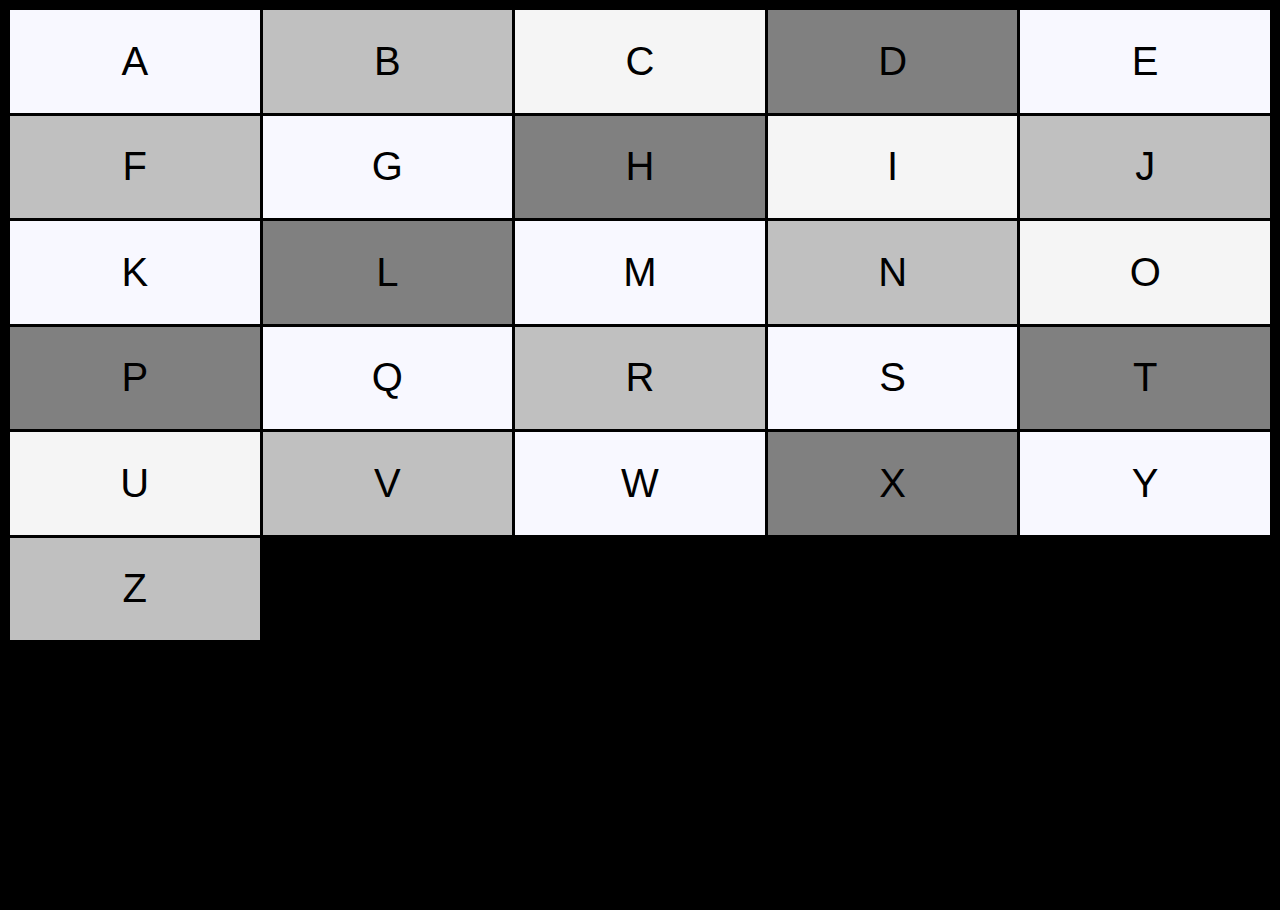
<file: index.html>
<html>
  <head>
    <meta charset="UTF-8" />
    <meta http-equiv="X-UA-Compatible" content="IE=edge" />
    <meta name="viewport" content="width=device-width, initial-scale=1.0" />
    <title>CSS Grid Layout</title>
    <link rel="stylesheet" href="./base.css" />
    <style>
      .container {
        height: 70%;
        display: grid;
        grid-template: repeat(6, 1fr) / repeat(5, 1fr);
        grid-gap: 3px;
      }
    </style>
  </head>
  <body>
    <div class="container">
      <div>A</div>
      <div>B</div>
      <div>C</div>
      <div>D</div>
      <div>E</div>
      <div>F</div>
      <div>G</div>
      <div>H</div>
      <div>I</div>
      <div>J</div>
      <div>K</div>
      <div>L</div>
      <div>M</div>
      <div>N</div>
      <div>O</div>
      <div>P</div>
      <div>Q</div>
      <div>R</div>
      <div>S</div>
      <div>T</div>
      <div>U</div>
      <div>V</div>
      <div>W</div>
      <div>X</div>
      <div>Y</div>
      <div>Z</div>
    </div>
  </body>
</html>
</file>
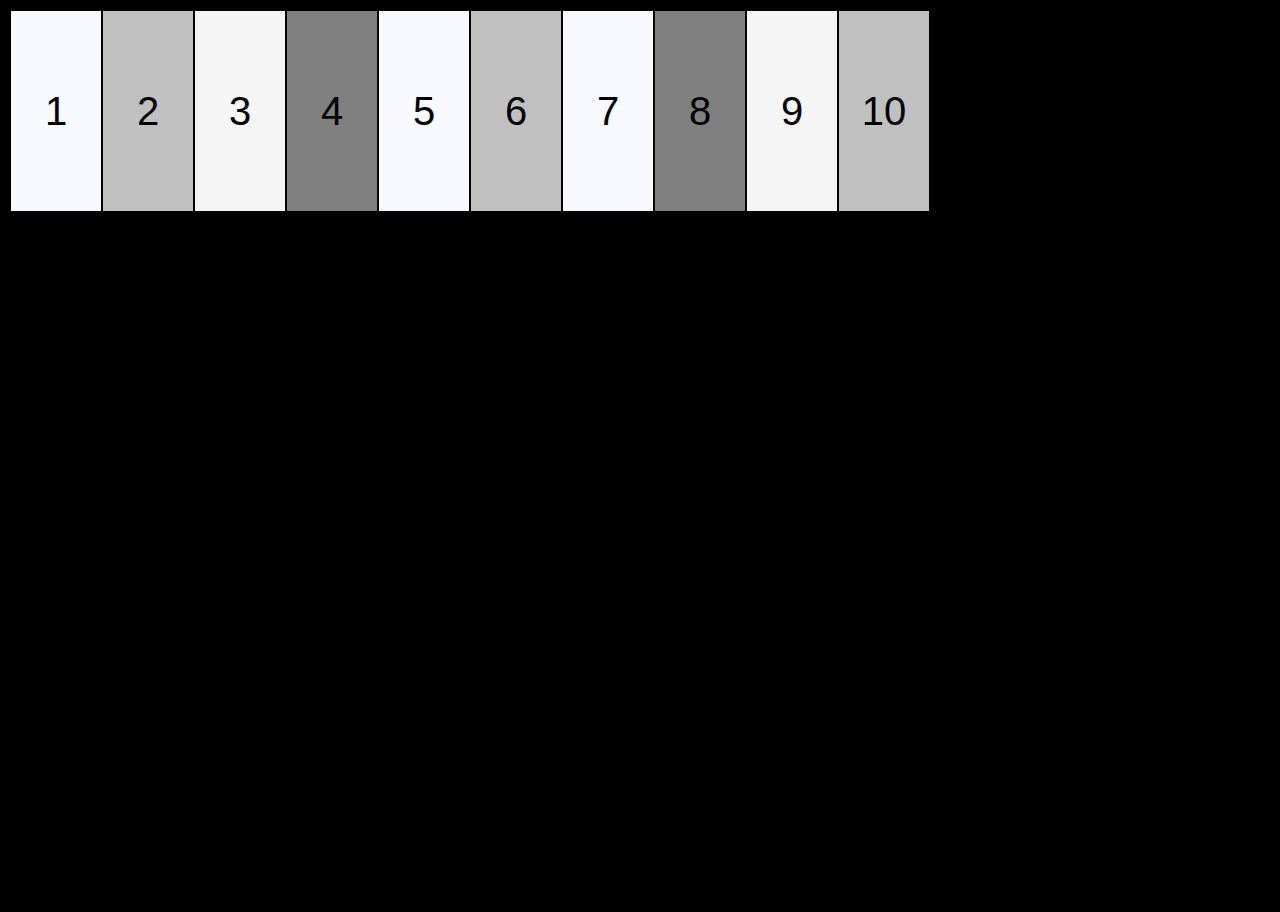
<file: autofit.html>
<html>
  <head>
    <meta charset="UTF-8" />
    <meta http-equiv="X-UA-Compatible" content="IE=edge" />
    <meta name="viewport" content="width=device-width, initial-scale=1.0" />
    <title>CSS Grid Layout</title>
    <link rel="stylesheet" href="./base.css" />
    <style>
      .container {
        border: 1px solid black;
        height: 100%;
        display: grid;
        grid-template-columns: repeat(auto-fit, 90px);
        grid-template-rows: repeat(2, 200px);
        grid-gap: 2px;
      }
    </style>
  </head>
  <body>
    <div class="container">
      <div>1</div>
      <div>2</div>
      <div>3</div>
      <div>4</div>
      <div>5</div>
      <div>6</div>
      <div>7</div>
      <div>8</div>
      <div>9</div>
      <div>10</div>
    </div>
  </body>
</html>
</file>
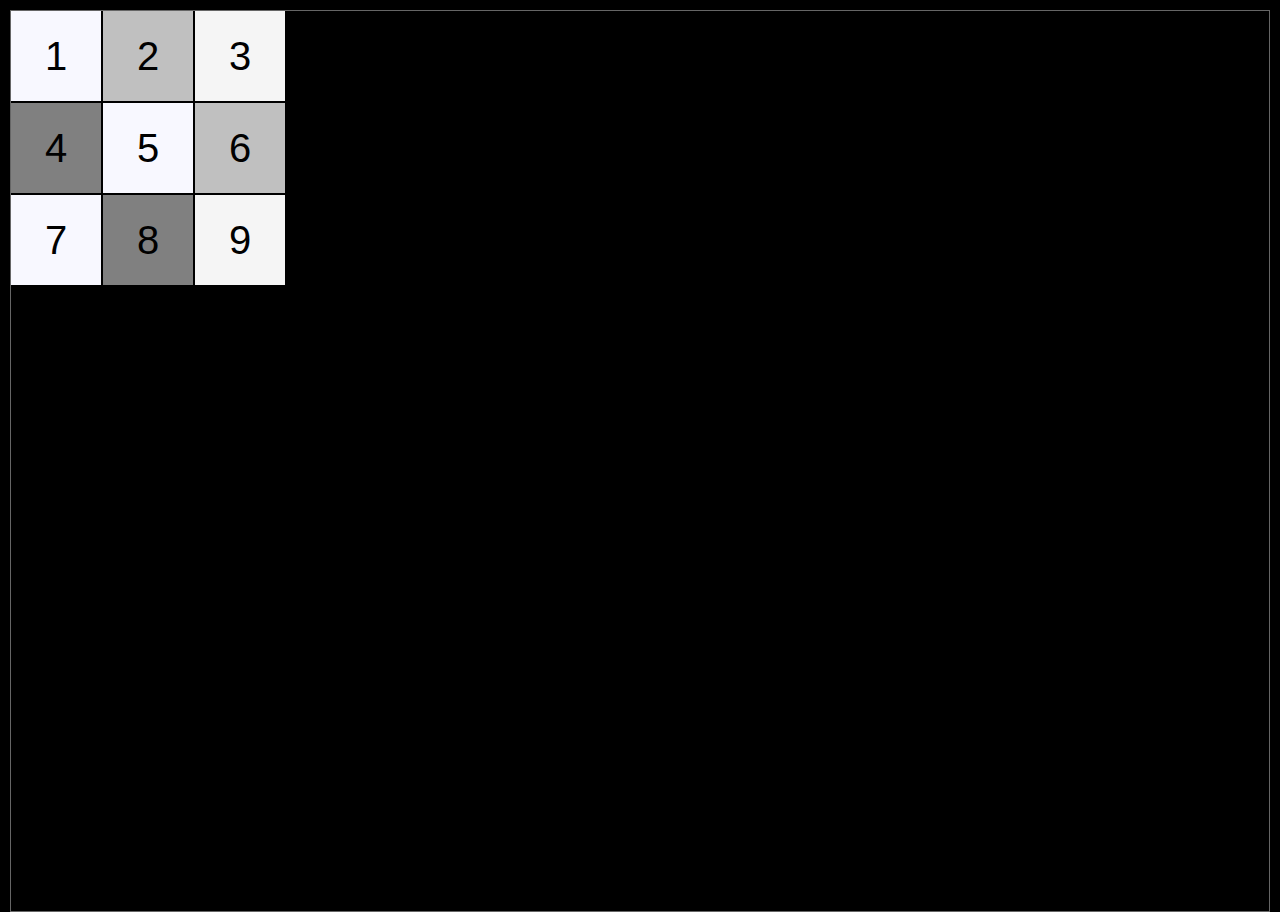
<file: fit.html>
<html>
  <head>
    <meta charset="UTF-8" />
    <meta http-equiv="X-UA-Compatible" content="IE=edge" />
    <meta name="viewport" content="width=device-width, initial-scale=1.0" />
    <title>CSS Grid Layout</title>
    <link rel="stylesheet" href="./base.css" />
    <style>
      .container {
        border: 1px solid #666;
        height: 100%;
        display: grid;
        grid-template-columns: repeat(3, 90px);
        grid-template-rows: repeat(2, 90px);
        grid-gap: 2px;
        grid-auto-rows: 90px;
      }
    </style>
  </head>
  <body>
    <div class="container">
      <div>1</div>
      <div>2</div>
      <div>3</div>
      <div>4</div>
      <div>5</div>
      <div>6</div>
      <div>7</div>
      <div>8</div>
      <div>9</div>
    </div>
  </body>
</html>
</file>
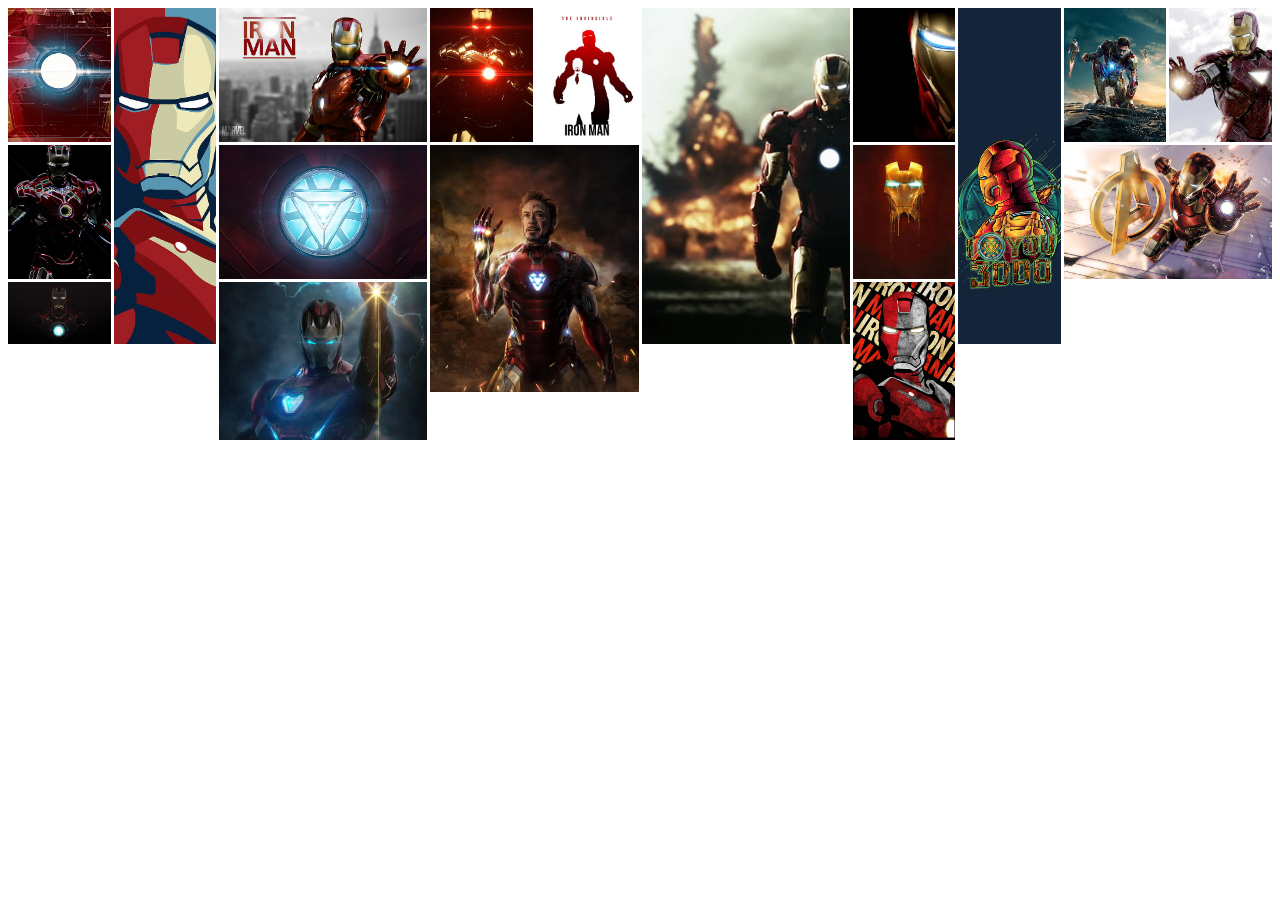
<file: gallery.html>
<!DOCTYPE html>
<html lang="en">
  <head>
    <meta charset="UTF-8" />
    <meta http-equiv="X-UA-Compatible" content="IE=edge" />
    <meta name="viewport" content="width=device-width, initial-scale=1.0" />
    <title>Responsive Gallery</title>
    <style>
      .container {
        display: grid;
        grid-template-columns: repeat(auto-fit, minmax(100px, 1fr));
        grid-gap: 3px;
        grid-auto-flow: dense;
      }
      .container img {
        width: 100%;
        height: 100%;
        object-fit: cover;
      }
      .horizontal {
        grid-column: span 2;
      }
      .vertical {
        grid-row: span 3;
      }
      .big {
        grid-column: span 2;
        grid-row: span 3;
      }
    </style>
  </head>
  <body>
    <div class="container">
      <div><img src="images/normal1.jpg" /></div>
      <div class="vertical"><img src="images/vertical1.jpg" /></div>
      <div class="horizontal"><img src="images/horizontal1.jpg" /></div>
      <div><img src="images/normal2.jpg" /></div>
      <div><img src="images/normal3.jpg" /></div>
      <div class="big"><img src="images/big1.jpg" /></div>
      <div><img src="images/normal4.jpg" /></div>
      <div class="vertical"><img src="images/vertical2.jpg" /></div>
      <div><img src="images/normal5.jpg" /></div>
      <div class="horizontal"><img src="images/horizontal2.jpg" /></div>
      <div><img src="images/normal6.jpg" /></div>
      <div class="big"><img src="images/big2.jpg" /></div>
      <div><img src="images/normal7.jpg" /></div>
      <div class="horizontal"><img src="images/horizontal3.jpg" /></div>
      <div><img src="images/normal8.jpg" /></div>
      <div class="big"><img src="images/big3.jpg" /></div>
      <div><img src="images/normal9.jpg" /></div>
      <div class="vertical"><img src="images/vertical3.jpg" /></div>
    </div>
  </body>
</html>
</file>
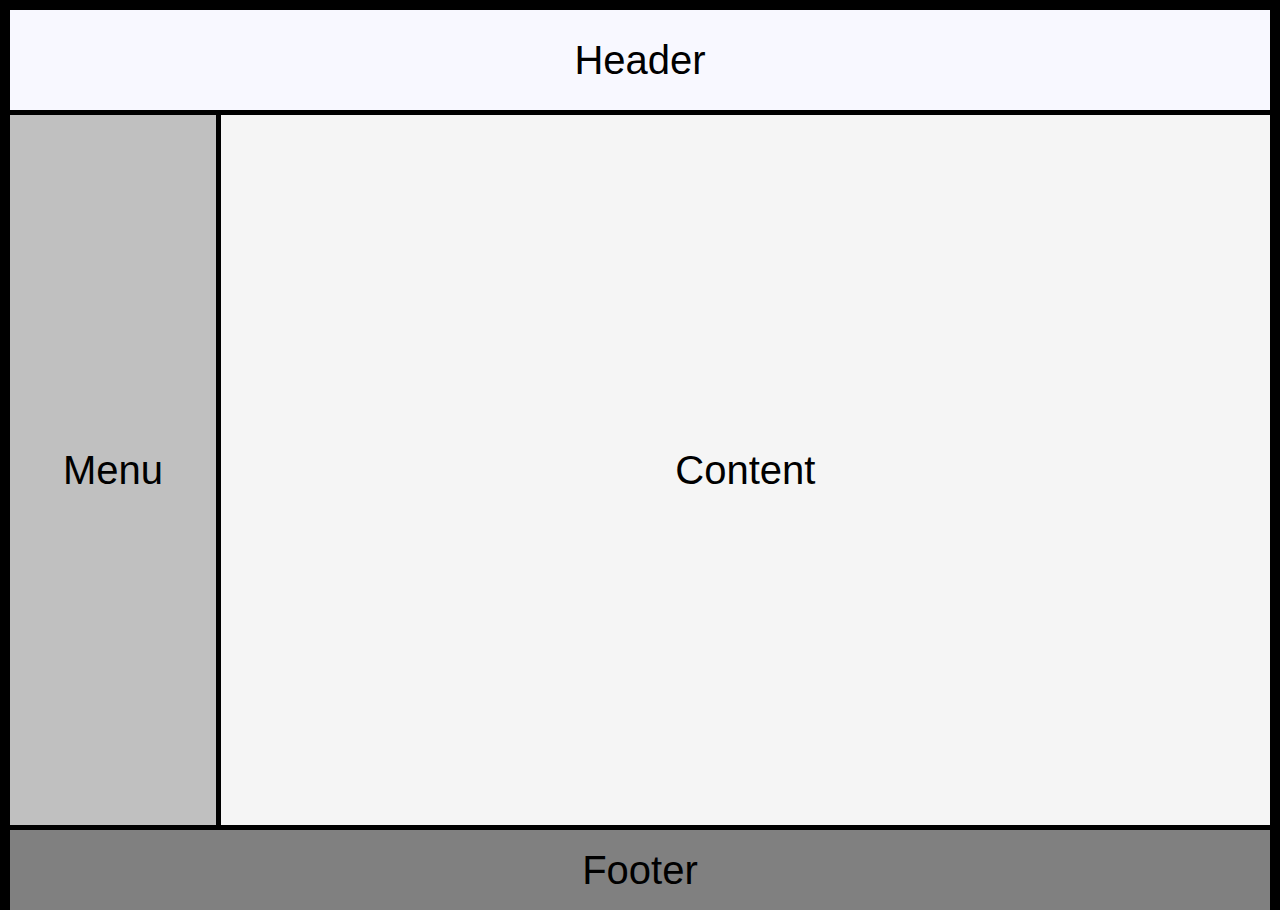
<file: layout.html>
<html>
  <head>
    <meta charset="UTF-8" />
    <meta http-equiv="X-UA-Compatible" content="IE=edge" />
    <meta name="viewport" content="width=device-width, initial-scale=1.0" />
    <title>CSS Grid Layout</title>
    <link rel="stylesheet" href="./base.css" />
    <style>
      .container {
        height: 100%;
        display: grid;
        grid-template-columns: repeat(12, 1fr);
        grid-template-rows: 100px auto 80px;
        grid-gap: 5px;
        grid-template-areas:
          "h h h h h h h h h h h h"
          "m m c c c c c c c c c c"
          "f f f f f f f f f f f f";
      }
      .header {
        grid-area: h;
      }
      .footer {
        grid-area: f;
      }
      .content {
        grid-area: c;
      }
      .menu {
        grid-area: m;
      }
    </style>
  </head>
  <body>
    <div class="container">
      <div class="header">Header</div>
      <div class="menu">Menu</div>
      <div class="content">Content</div>
      <div class="footer">Footer</div>
    </div>
  </body>
</html>
</file>
<file: base.css>
html,
body {
  background-color: black;
  margin: 5px;
  height: 100vh;
  font-family: -apple-system, BlinkMacSystemFont, "Segoe UI", Roboto, Helvetica,
    Arial, sans-serif, "Apple Color Emoji", "Segoe UI Emoji", "Segoe UI Symbol";
}

.container > div {
  display: flex;
  justify-content: center;
  align-items: center;
  font-size: 2.5rem;
  color: black;
}

.container > div:nth-child(1n) {
  background-color: ghostwhite;
}

.container > div:nth-child(3n) {
  background-color: whitesmoke;
}

.container > div:nth-child(2n) {
  background-color: silver;
}

.container > div:nth-child(4n) {
  background-color: grey;
}
</file>
